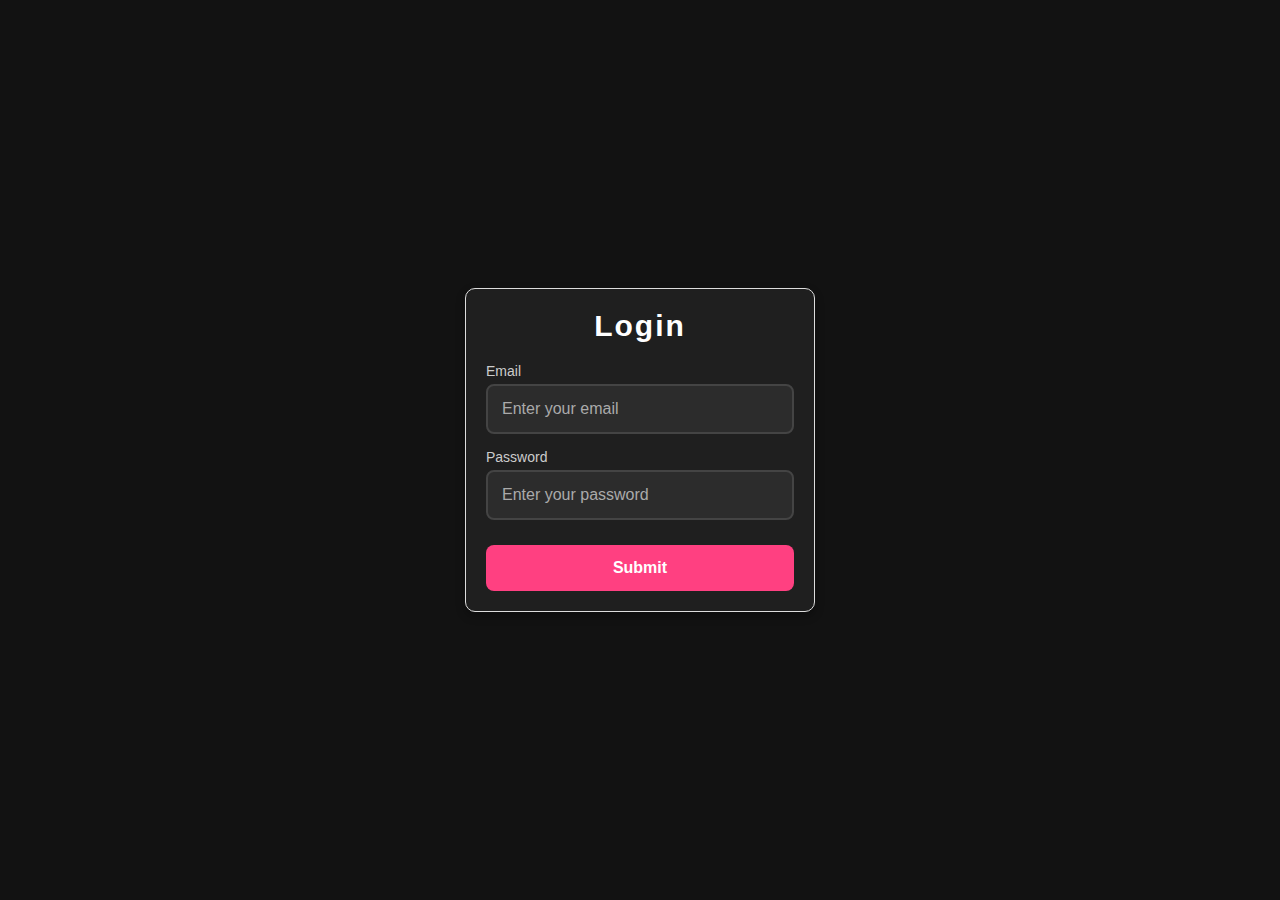
<file: Project2/index.html>
<!DOCTYPE html>
<html lang="en">
<head>
    <meta charset="UTF-8">
    <meta name="viewport" content="width=device-width, initial-scale=1.0">
    <title>Login Form</title>
    <link rel="stylesheet" href="styles.css">
</head>
<body>
    <div class="login-container">
        <div class="login-card">
            <h2>Login</h2>
            <form class="login-form">
                <div class="form-group">
                    <label for="email">Email</label>
                    <input type="email" id="email" name="email" placeholder="Enter your email" required>
                </div>
                <div class="form-group">
                    <label for="password">Password</label>
                    <input type="password" id="password" name="password" placeholder="Enter your password" required>
                </div>
                <button type="submit" class="submit-btn">Submit</button>
            </form>
        </div>
    </div>
</body>
</html>
</file>
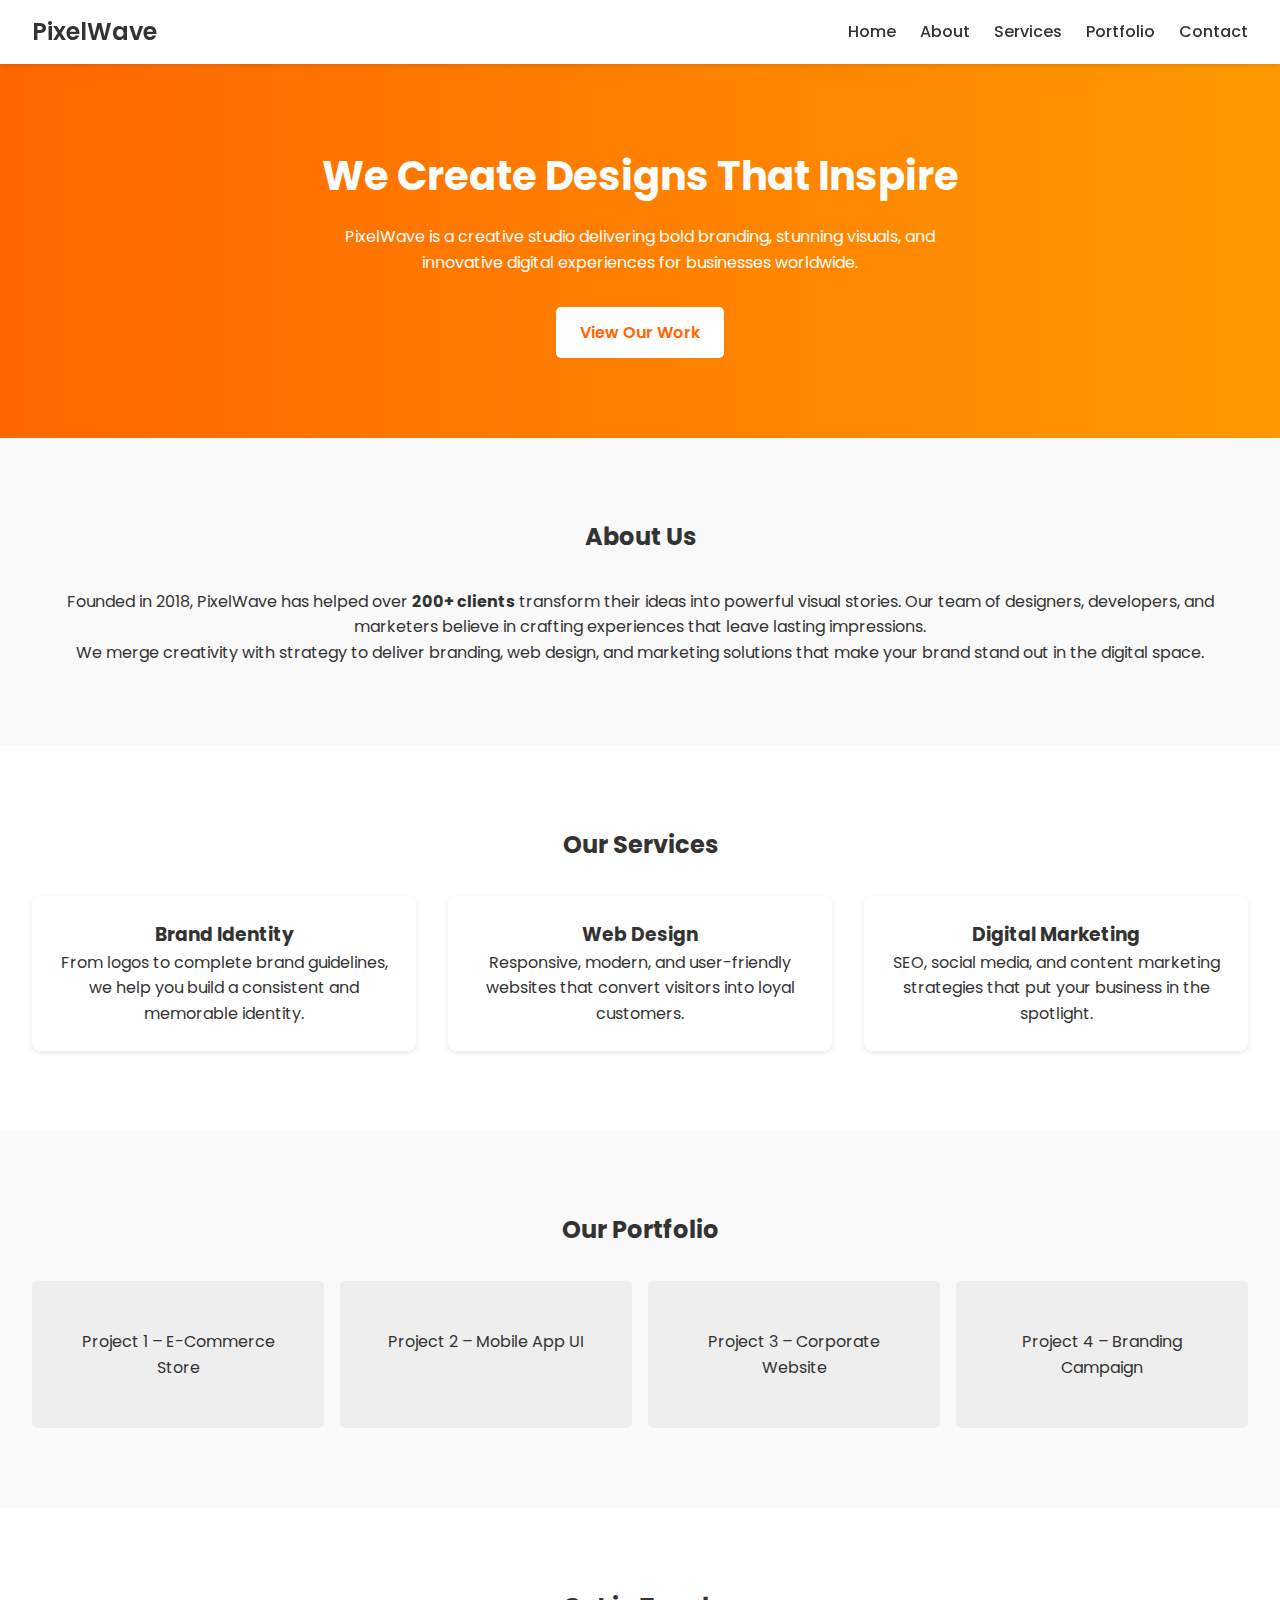
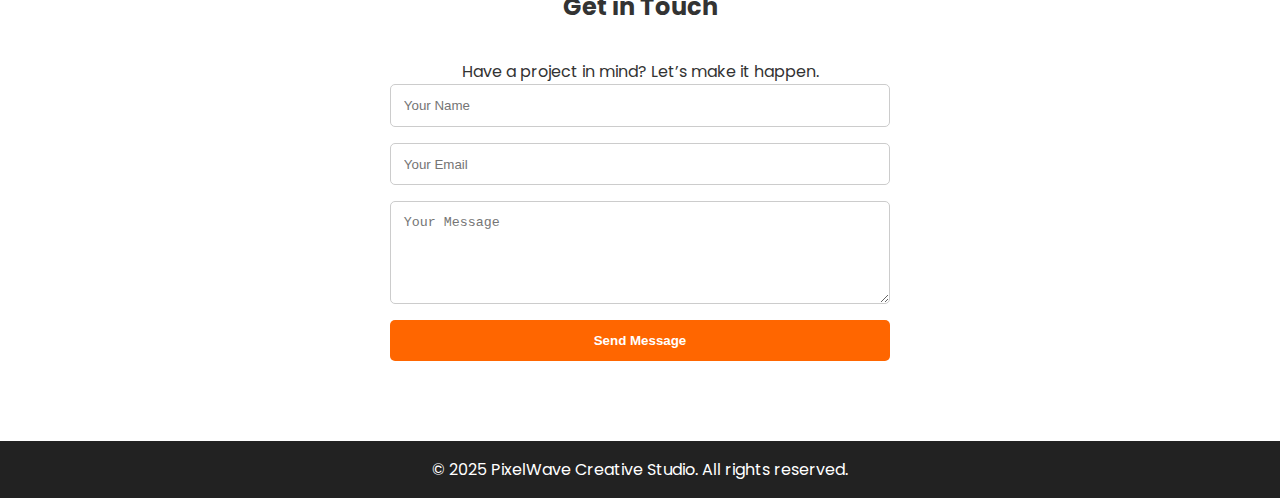
<file: Project3/fsd3.html>
<!DOCTYPE html>
<html lang="en">
<head>
  <meta charset="UTF-8" />
  <meta name="viewport" content="width=device-width, initial-scale=1.0" />
  <title>PixelWave Creative Studio</title>
  <link rel="stylesheet" href="style.css" />
  <link href="https://fonts.googleapis.com/css2?family=Poppins:wght@400;600&display=swap" rel="stylesheet" />
</head>
<body>

  <!-- HEADER / NAV -->
  <header>
    <nav class="navbar">
      <div class="brand">PixelWave</div>
      
      <!-- Hamburger Checkbox -->
      <input type="checkbox" id="menu-toggle" />
      <label for="menu-toggle" class="menu-icon">&#9776;</label>

      <!-- Nav Links -->
      <ul class="nav-links">
        <li><a href="#home">Home</a></li>
        <li><a href="#about">About</a></li>
        <li><a href="#services">Services</a></li>
        <li><a href="#portfolio">Portfolio</a></li>
        <li><a href="#contact">Contact</a></li>
      </ul>
    </nav>
  </header>

  <main>
    <!-- HOME -->
    <section id="home" class="section hero">
      <h1>We Create Designs That Inspire</h1>
      <p>PixelWave is a creative studio delivering bold branding, stunning visuals, and innovative digital experiences for businesses worldwide.</p>
      <a href="#portfolio" class="btn">View Our Work</a>
    </section>

    <!-- ABOUT -->
    <section id="about" class="section">
      <h2>About Us</h2>
      <p>Founded in 2018, PixelWave has helped over <strong>200+ clients</strong> transform their ideas into powerful visual stories. Our team of designers, developers, and marketers believe in crafting experiences that leave lasting impressions.</p>
      <p>We merge creativity with strategy to deliver branding, web design, and marketing solutions that make your brand stand out in the digital space.</p>
    </section>

    <!-- SERVICES -->
    <section id="services" class="section">
      <h2>Our Services</h2>
      <div class="services-grid">
        <div class="service-card">
          <h3>Brand Identity</h3>
          <p>From logos to complete brand guidelines, we help you build a consistent and memorable identity.</p>
        </div>
        <div class="service-card">
          <h3>Web Design</h3>
          <p>Responsive, modern, and user-friendly websites that convert visitors into loyal customers.</p>
        </div>
        <div class="service-card">
          <h3>Digital Marketing</h3>
          <p>SEO, social media, and content marketing strategies that put your business in the spotlight.</p>
        </div>
      </div>
    </section>

    <!-- PORTFOLIO -->
    <section id="portfolio" class="section">
      <h2>Our Portfolio</h2>
      <div class="portfolio-grid">
        <div class="portfolio-item">Project 1 – E-Commerce Store</div>
        <div class="portfolio-item">Project 2 – Mobile App UI</div>
        <div class="portfolio-item">Project 3 – Corporate Website</div>
        <div class="portfolio-item">Project 4 – Branding Campaign</div>
      </div>
    </section>

    <!-- CONTACT -->
    <section id="contact" class="section">
      <h2>Get in Touch</h2>
      <p>Have a project in mind? Let’s make it happen.</p>
      <form class="contact-form">
        <input type="text" placeholder="Your Name" required />
        <input type="email" placeholder="Your Email" required />
        <textarea placeholder="Your Message" rows="5" required></textarea>
        <button type="submit" class="btn">Send Message</button>
      </form>
    </section>
  </main>

  <footer>
    <p>&copy; 2025 PixelWave Creative Studio. All rights reserved.</p>
  </footer>

</body>
</html>
</file>
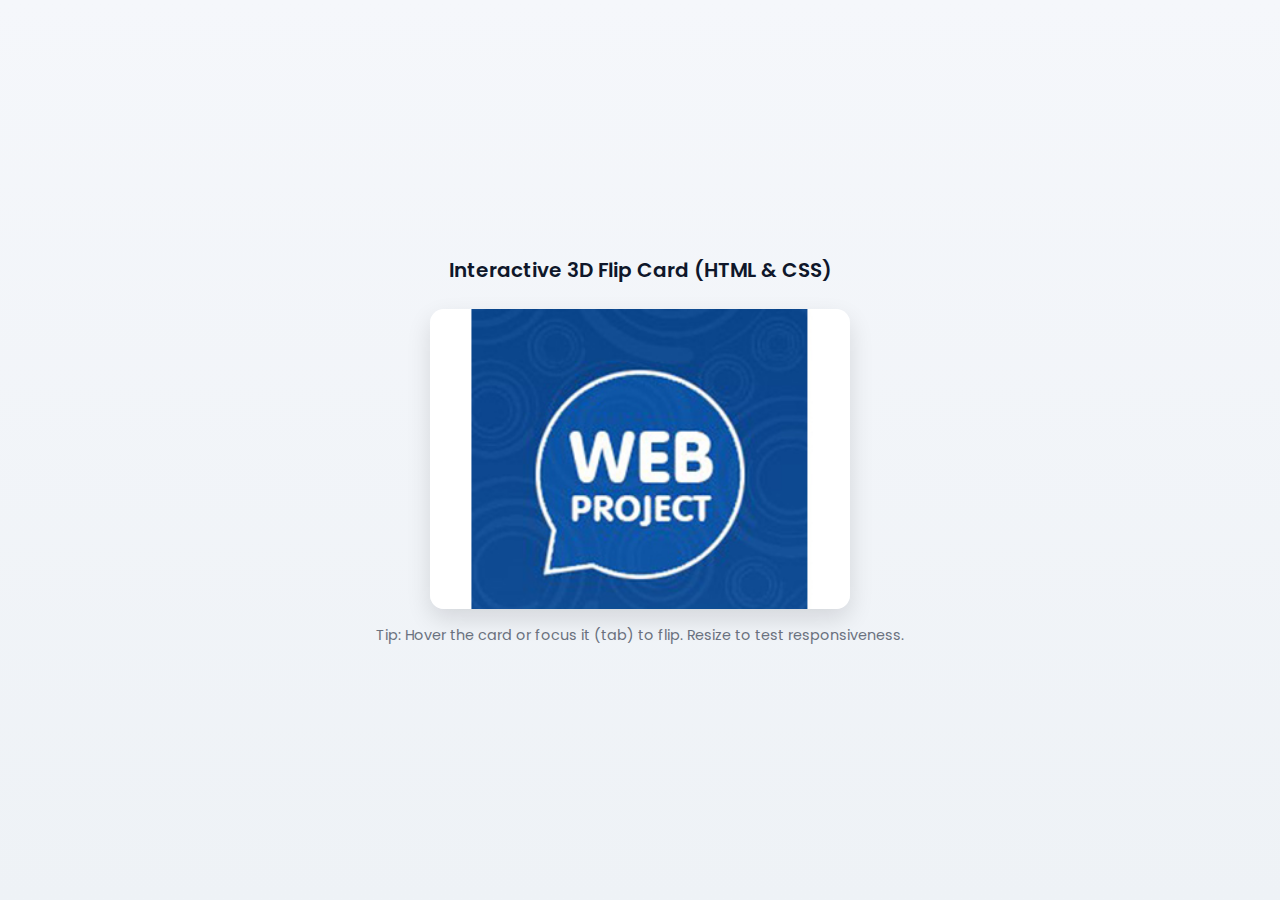
<file: Project4/fsd4.html>
<!DOCTYPE html>
<html lang="en">
<head>
  <meta charset="utf-8" />
  <meta name="viewport" content="width=device-width,initial-scale=1" />
  <title>3D Flip Card — Demo</title>

  <!-- Google Font -->
  <link href="https://fonts.googleapis.com/css2?family=Poppins:wght@300;500;700&display=swap" rel="stylesheet">

  <link rel="stylesheet" href="style.css">
</head>
<body>
  <main class="page">
    <h1 class="page-title">Interactive 3D Flip Card (HTML &amp; CSS)</h1>

    <!-- Flip card container (semantic article) -->
    <article class="flip-card" tabindex="0" aria-label="Project card: Front shows image and title; flip to see details">
      <div class="flip-card-inner">
        <!-- FRONT FACE -->
        <figure class="card-face card-front">
          <!-- Replaced placeholder with pic.png -->
          <img src="pic.png" alt="PixelWave branding preview" />
          <figcaption class="card-caption">
            <h3 class="card-title">PixelWave Rebrand</h3>
            <p class="card-tagline">Bold branding &amp; responsive web UI</p>
          </figcaption>
        </figure>

        <!-- BACK FACE -->
        <div class="card-face card-back" aria-hidden="true">
          <div class="back-content">
            <h3 class="back-title">Project Overview</h3>
            <p class="back-desc">
              Reimagined brand identity and landing experience for PixelWave. Focused on clarity, contrast,
              and conversion — includes style guide, components and responsive templates.
            </p>
            <ul class="skills">
              <li>Branding</li>
              <li>UI / UX</li>
              <li>Responsive Web</li>
            </ul>

            <a class="cta" href="#contact" role="button">Learn More</a>
          </div>
        </div>
      </div>
    </article>

    <p class="note">Tip: Hover the card or focus it (tab) to flip. Resize to test responsiveness.</p>
  </main>
</body>
</html>
</file>
<file: Project4/style.css>
/* ----------------------------------------
   3D Flip Card — style.css
   - Uses transform, transition, preserve-3d, perspective
   - Flip on :hover and :focus-within (keyboard accessible)
   ---------------------------------------- */

/* Basic reset */
* { box-sizing: border-box; margin: 0; padding: 0; }

:root{
  --card-w: 420px;
  --card-h: 300px;
  --radius: 14px;
  --shadow: 0 10px 25px rgba(10,10,20,0.12);
  --accent: #ff6a00;
  --muted: #6b7280;
  --bg: #f6f7fb;
  --glass: rgba(255,255,255,0.85);
}

/* Page layout */
body{
  font-family: "Poppins", system-ui, -apple-system, "Segoe UI", Roboto, "Helvetica Neue", Arial;
  background: linear-gradient(180deg, #f5f7fb 0%, #eef2f6 100%);
  color: #111827;
  min-height: 100vh;
  display: grid;
  place-items: center;
  padding: 3rem 1rem;
}

.page {
  width: 100%;
  max-width: 900px;
  text-align: center;
}

/* Title */
.page-title {
  font-weight: 600;
  margin-bottom: 1.5rem;
  font-size: 1.25rem;
  color: #0f172a;
}

/* Flip card outer container
   - Provides perspective for 3D depth */
.flip-card{
  width: var(--card-w);
  height: var(--card-h);
  margin: 0 auto;
  perspective: 1200px; /* depth of 3D scene */
  outline: none; /* we'll add focus styling below */
}

/* Inner wrapper that will rotate */
.flip-card-inner{
  width: 100%;
  height: 100%;
  position: relative;
  transform-style: preserve-3d; /* children exist in 3D */
  transition: transform 0.6s ease; /* smooth flip (0.6s, ease) */
  border-radius: var(--radius);
  box-shadow: var(--shadow);
}

/* Flip on hover (mouse) OR when container has keyboard focus (accessibility) */
.flip-card:hover .flip-card-inner,
.flip-card:focus .flip-card-inner,
.flip-card:focus-within .flip-card-inner{
  transform: rotateY(180deg); /* rotate 180deg around Y axis */
}

/* Both faces: absolutely positioned to overlap */
.card-face{
  position: absolute;
  inset: 0;
  backface-visibility: hidden; /* hide the back when rotated away */
  -webkit-backface-visibility: hidden;
  border-radius: var(--radius);
  overflow: hidden;
  display: flex;
  align-items: stretch;
  justify-content: stretch;
}

/* FRONT face styling */
.card-front{
  background: linear-gradient(180deg, #ffffffcc 0%, #ffffffdd 100%);
  display: flex;
  flex-direction: column;
}

/* Image cover on the front */
.card-image{
  width: 100%;
  height: 60%;
  object-fit: cover;
  display: block;
}

/* Caption area under image */
.card-caption{
  padding: 1rem 1.25rem;
  text-align: left;
  background: linear-gradient(180deg, rgba(255,255,255,0.85), rgba(255,255,255,0.95));
  flex: 1;
  display: flex;
  flex-direction: column;
  justify-content: center;
}

.card-title{
  font-size: 1.125rem;
  font-weight: 600;
  margin-bottom: 0.25rem;
  color: #0f172a;
}

.card-tagline{
  color: var(--muted);
  font-size: 0.95rem;
}

/* BACK face styling
   - rotated 180deg so it faces us when the inner wrapper rotates */
.card-back{
  background: linear-gradient(135deg, #0ea5a5 0%, #06b6d4 100%);
  color: white;
  transform: rotateY(180deg); /* flip the back so text faces correctly after rotation */
  padding: 1.25rem;
  display: flex;
  align-items: center;
  justify-content: center;
}

/* Content inside back */
.back-content{
  text-align: left;
  width: 100%;
}

.back-title{
  font-size: 1.05rem;
  margin-bottom: 0.5rem;
  font-weight: 700;
}

.back-desc{
  font-size: 0.95rem;
  line-height: 1.4;
  margin-bottom: 0.75rem;
  opacity: 0.95;
}

/* Skills list */
.skills{
  list-style: none;
  display: flex;
  gap: 0.5rem;
  flex-wrap: wrap;
  margin-bottom: 1rem;
}

.skills li{
  background: rgba(255,255,255,0.12);
  padding: 0.35rem 0.6rem;
  border-radius: 999px;
  font-size: 0.85rem;
}

/* CTA styled as button (link) */
.cta{
  display: inline-block;
  background: white;
  color: #0b5461;
  padding: 0.55rem 0.9rem;
  border-radius: 8px;
  font-weight: 600;
  text-decoration: none;
  transition: transform 0.18s ease, box-shadow 0.18s ease;
  box-shadow: 0 6px 18px rgba(2,6,23,0.12);
}

.cta:hover,
.cta:focus{
  transform: translateY(-3px);
  box-shadow: 0 10px 25px rgba(2,6,23,0.18);
}

/* Focus outline for accessibility (visible when tabbed) */
.flip-card:focus {
  box-shadow: 0 0 0 4px rgba(6,182,212,0.15);
  border-radius: calc(var(--radius) + 2px);
}

/* Small screens — scale card down */
@media (max-width: 480px){
  :root { --card-w: 320px; --card-h: 240px; }
  .page-title { font-size: 1rem; }
}

/* Slight decorative note text */
.note {
  margin-top: 1rem;
  color: var(--muted);
  font-size: 0.9rem;
}
</file>
<file: Project2/styles.css>
/* Reset default styles */
* {
    margin: 0;
    padding: 0;
    box-sizing: border-box;
}

body {
    font-family: 'Arial', sans-serif;
    background: #121212;
    color: #e0e0e0;
    min-height: 100vh;
    display: flex;
    justify-content: center;
    align-items: center;
    padding: 20px;
}

/* Center the login card */
.login-container {
    width: 100%;
    display: flex;
    justify-content: center;
    align-items: center;
}

/* Login card styling */
.login-card {
    width: 350px;
    background-color: #1f1f1f;
    border: 1px solid #ddd;
    border-radius: 10px;
    padding: 20px;
    box-shadow: 0 4px 10px rgba(0, 0, 0, 0.3);
    text-align: center;
    box-sizing: border-box;
}

/* Heading */
.login-card h2 {
    color: #ffffff;
    font-size: 30px;
    font-weight: 700;
    margin-bottom: 20px;
    letter-spacing: 2px;
}

/* Form container */
.login-form {
    width: 100%;
    display: flex;
    flex-direction: column;
}

/* Label styling */
.form-group label {
    display: block;
    text-align: left;
    margin-bottom: 5px;
    font-size: 14px;
    color: #ccc;
}

/* Input fields */
.form-group {
    margin-bottom: 15px;
}

.form-group input {
    width: 100%;
    padding: 14px;
    background-color: #2c2c2c;
    border: 2px solid #444;
    border-radius: 8px;
    color: #e0e0e0;
    font-size: 16px;
    transition: all 0.3s ease;
}

.form-group input::placeholder {
    color: #aaa;
}

.form-group input:focus {
    border-color: #ff4081;
    background-color: #333;
    outline: none;
}

/* Submit button */
.submit-btn {
    width: 100%;
    padding: 14px;
    background-color: #ff4081;
    color: #fff;
    border: none;
    border-radius: 8px;
    font-size: 16px;
    font-weight: 600;
    cursor: pointer;
    transition: all 0.3s ease;
    margin-top: 10px;
}

.submit-btn:hover {
    background-color: #e0336f;
    transform: scale(1.05);
}

.submit-btn:active {
    transform: scale(1);
}

/* Error message styling */
.error-message {
    color: #ff4081;
    font-size: 14px;
    margin-top: 10px;
}

/* Responsive design for smaller screens */
@media (max-width: 480px) {
    .login-card {
        width: 90%;
        padding: 20px;
    }

    .login-card h2 {
        font-size: 26px;
    }

    .form-group input,
    .submit-btn {
        padding: 12px;
        font-size: 14px;
    }
}
</file>
<file: Project3/style.css>
/* Reset */
* {
  margin: 0;
  padding: 0;
  box-sizing: border-box;
}

html {
  scroll-behavior: smooth;
}

body {
  font-family: 'Poppins', sans-serif;
  line-height: 1.6;
  color: #333;
}

/* Navbar */
.navbar {
  position: sticky;
  top: 0;
  z-index: 1000;
  display: flex;
  justify-content: space-between;
  align-items: center;
  background: rgba(255, 255, 255, 0.95);
  padding: 0.8rem 2rem;
  box-shadow: 0 2px 5px rgba(0,0,0,0.1);
}

.brand {
  font-size: 1.5rem;
  font-weight: 600;
}

.menu-icon {
  display: none;
  font-size: 2rem;
  cursor: pointer;
}

.nav-links {
  display: flex;
  list-style: none;
}

.nav-links li {
  margin-left: 1.5rem;
}

.nav-links a {
  text-decoration: none;
  color: #333;
  font-weight: 500;
  transition: color 0.3s;
}

.nav-links a:hover {
  color: #ff6600;
}

/* Hero Section */
.hero {
  background: linear-gradient(to right, #ff6600, #ff9900);
  color: white;
  padding: 6rem 2rem;
}

.hero h1 {
  font-size: 2.5rem;
  margin-bottom: 1rem;
}

.hero p {
  max-width: 600px;
  margin: auto;
  margin-bottom: 2rem;
}

.btn {
  display: inline-block;
  background: white;
  color: #ff6600;
  padding: 0.8rem 1.5rem;
  font-weight: 600;
  border-radius: 5px;
  text-decoration: none;
  transition: 0.3s;
}

.btn:hover {
  background: #ff9900;
  color: white;
}

/* Section Styling */
.section {
  padding: 5rem 2rem;
  text-align: center;
}

.section:nth-child(even) {
  background: #f9f9f9;
}

h2 {
  margin-bottom: 2rem;
}

/* Services */
.services-grid {
  display: grid;
  grid-template-columns: repeat(auto-fit, minmax(220px, 1fr));
  gap: 2rem;
}

.service-card {
  background: white;
  padding: 1.5rem;
  border-radius: 8px;
  box-shadow: 0 2px 5px rgba(0,0,0,0.1);
}

/* Portfolio */
.portfolio-grid {
  display: grid;
  grid-template-columns: repeat(auto-fit, minmax(220px, 1fr));
  gap: 1rem;
}

.portfolio-item {
  background: #eee;
  padding: 3rem;
  border-radius: 5px;
}

/* Contact Form */
.contact-form {
  max-width: 500px;
  margin: auto;
  display: flex;
  flex-direction: column;
  gap: 1rem;
}

.contact-form input,
.contact-form textarea {
  padding: 0.8rem;
  border: 1px solid #ccc;
  border-radius: 5px;
}

.contact-form button {
  background: #ff6600;
  color: white;
  border: none;
  padding: 0.8rem;
  border-radius: 5px;
  cursor: pointer;
  font-weight: 600;
}

.contact-form button:hover {
  background: #ff9900;
}

/* Footer */
footer {
  text-align: center;
  padding: 1rem;
  background: #222;
  color: #fff;
}

/* Mobile Menu */
#menu-toggle {
  display: none;
}

@media (max-width: 768px) {
  .menu-icon {
    display: block;
  }

  .nav-links {
    position: absolute;
    top: 60px;
    right: 0;
    width: 100%;
    flex-direction: column;
    background: rgba(255, 255, 255, 0.95);
    max-height: 0;
    overflow: hidden;
    transition: max-height 0.3s ease-in-out;
  }

  .nav-links li {
    margin: 1rem 0;
    text-align: center;
  }

  #menu-toggle:checked + .menu-icon + .nav-links {
    max-height: 300px;
  }
}
</file>
